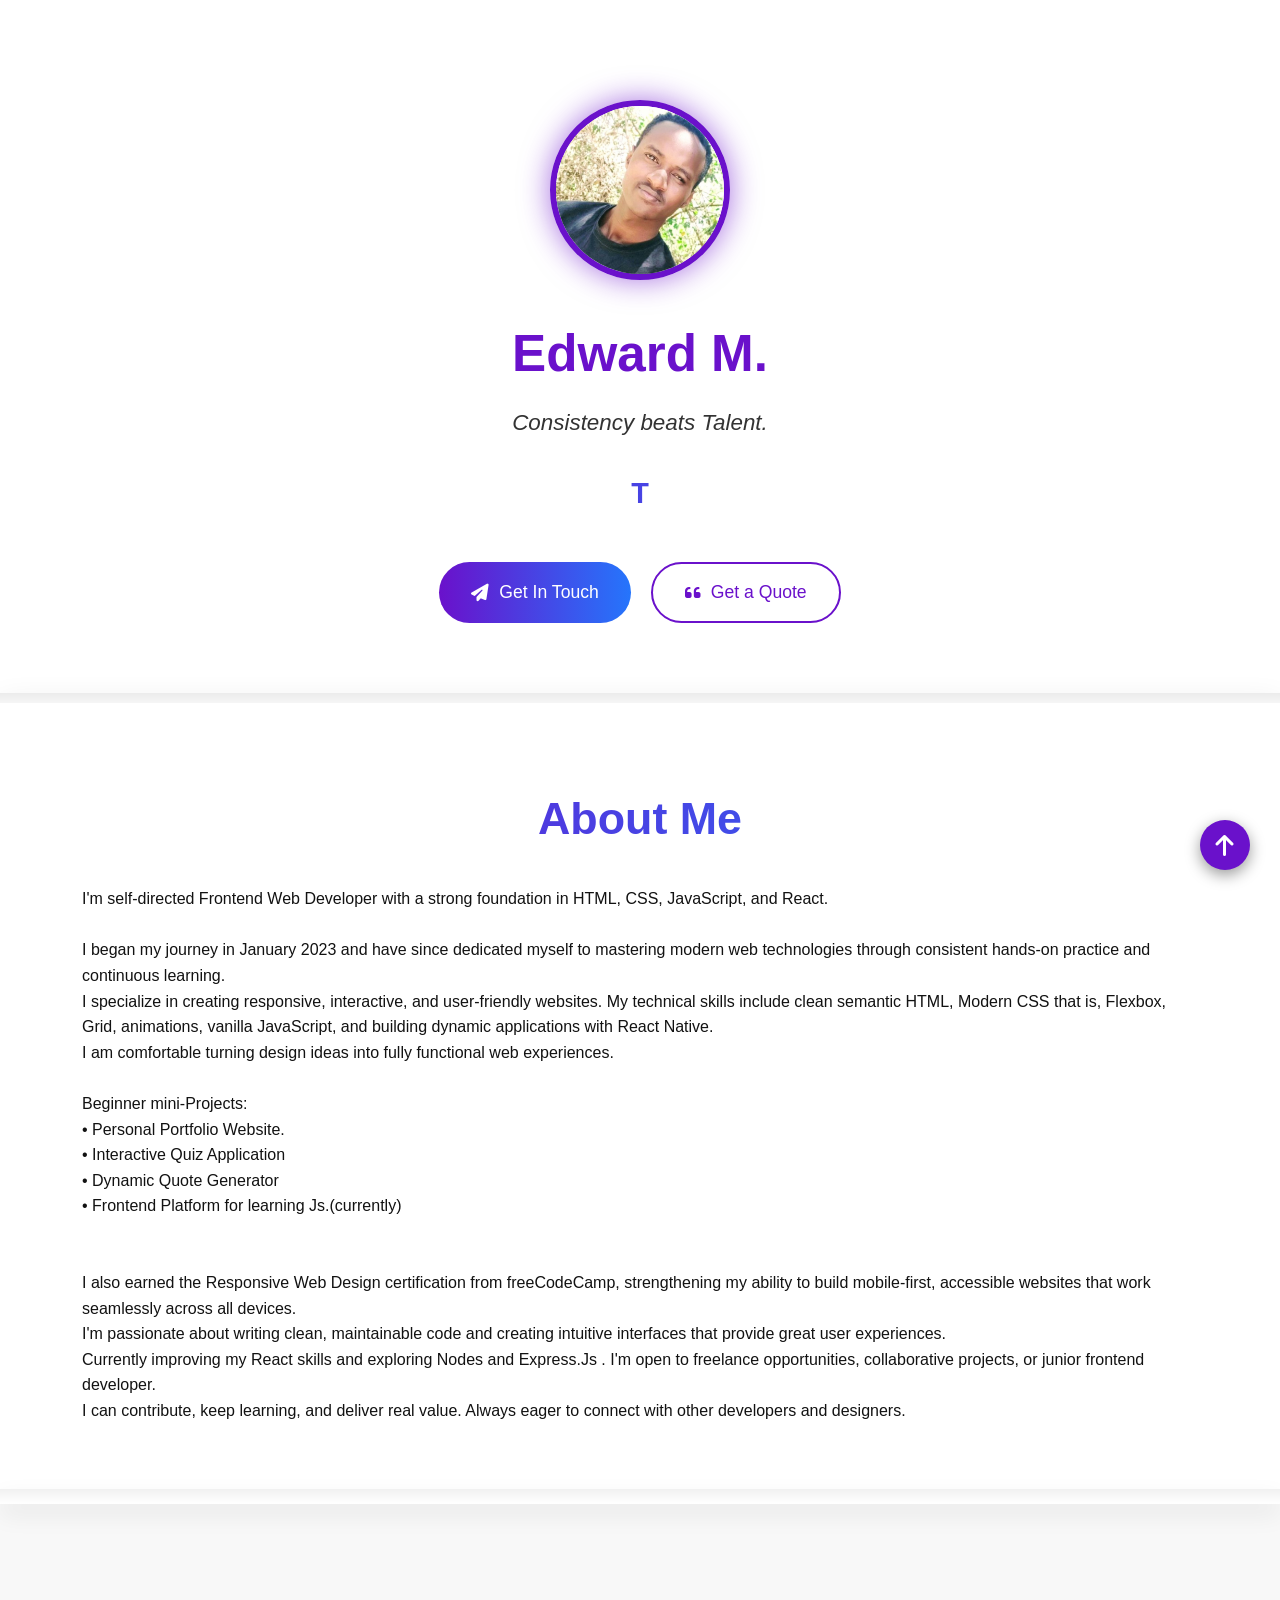
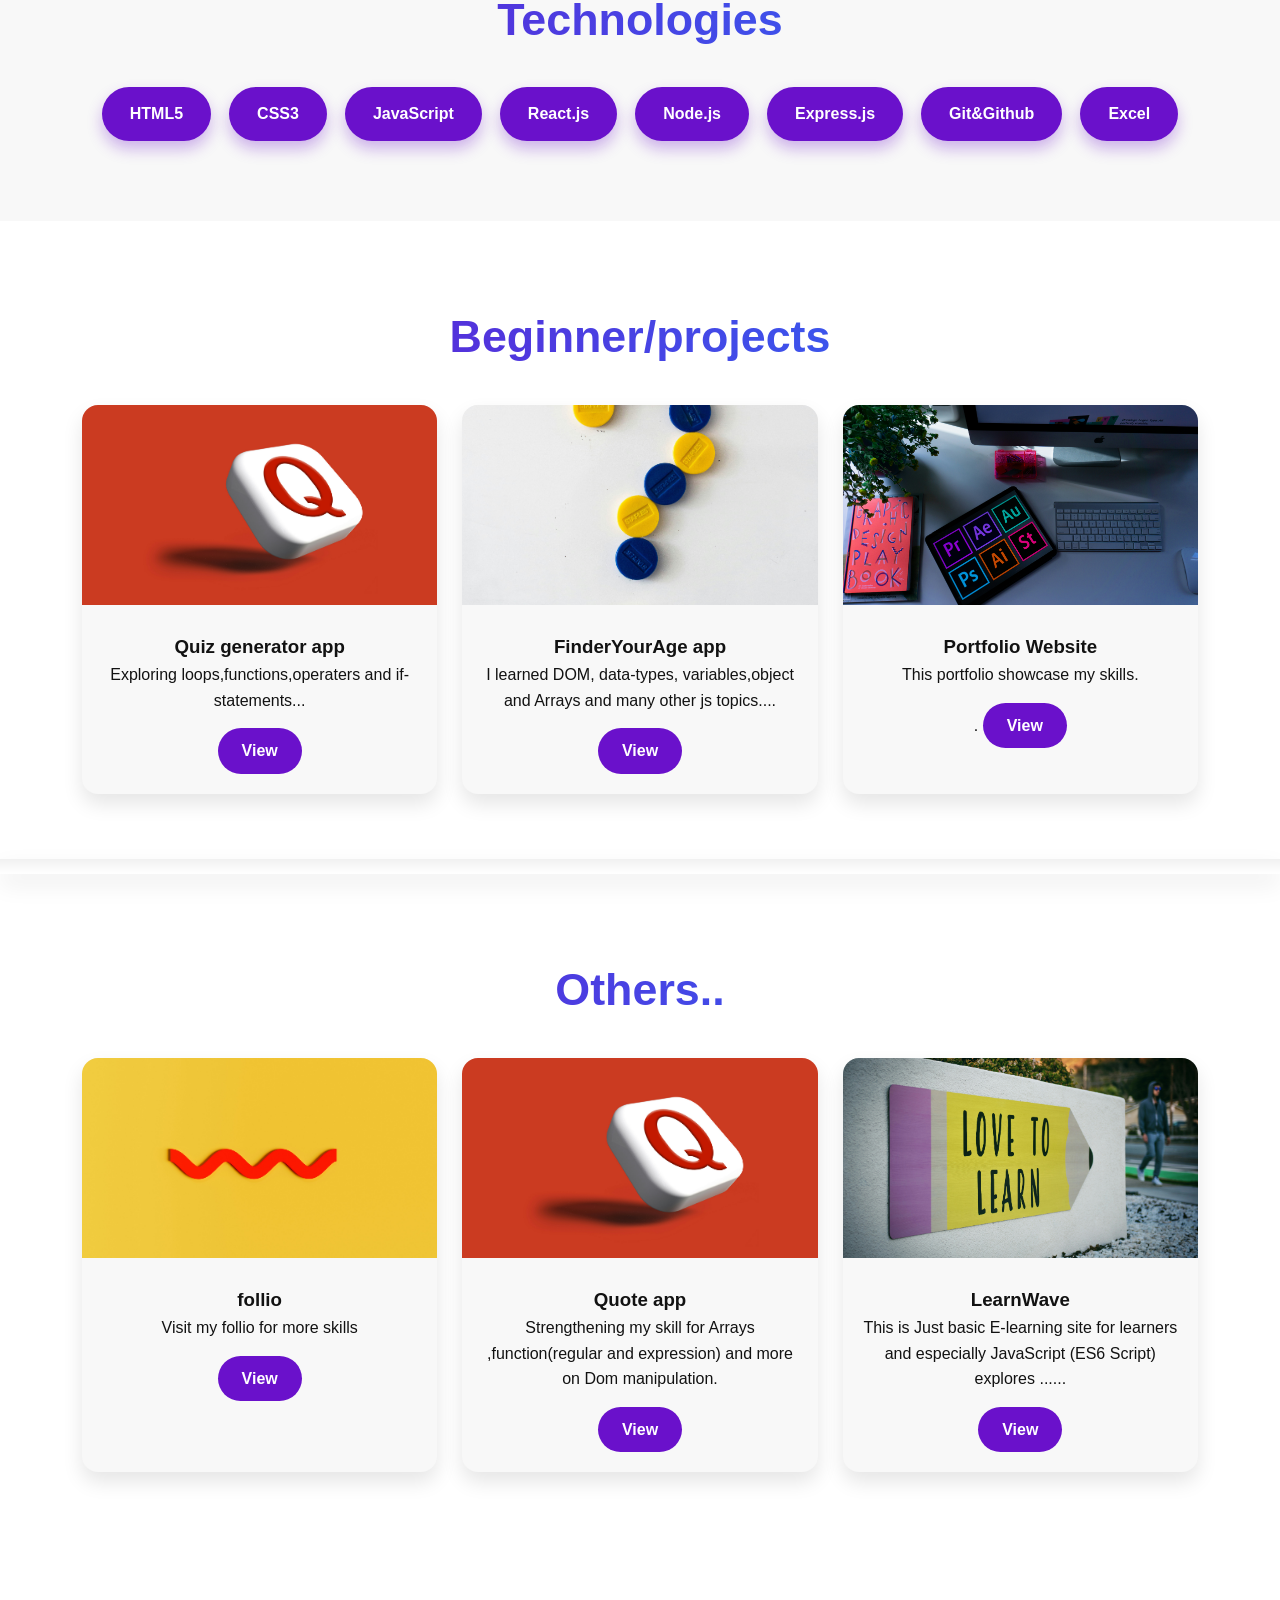
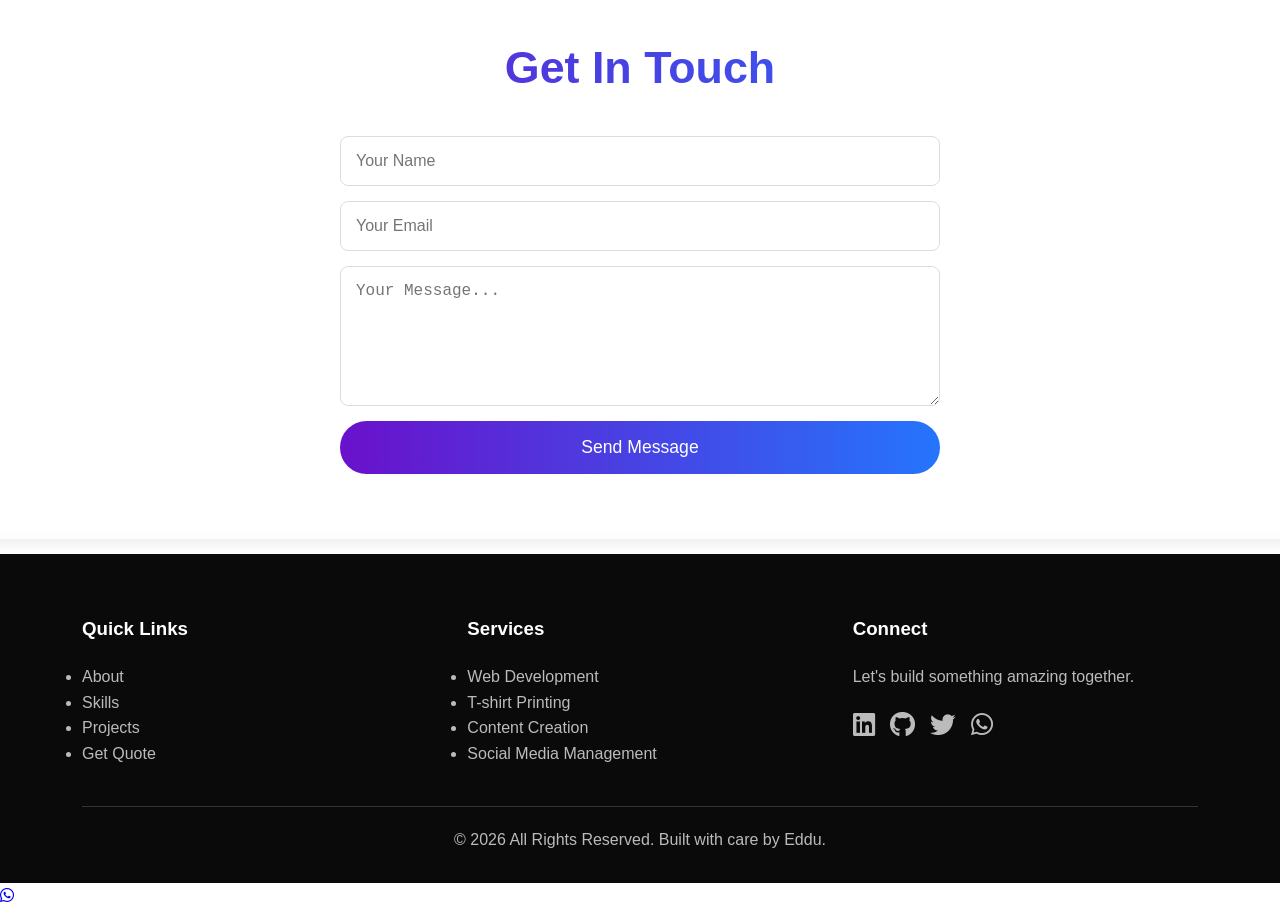
<file: Index.html>
<!DOCTYPE html>
<html lang="en">
    <head>
        <meta charset="UTF-8">
        <meta name="viewport" content="width=device-width, initial-scale=1.0">
        <title>myofficialpage</title>
        <link rel="stylesheet" href="https://cdnjs.cloudflare.com/ajax/libs/font-awesome/6.6.0/css/all.min.css">
        <link rel="stylesheet" href="style.css">
    </head>
    <body>

        <!-- HERO -->
        <header class="hero">
            <div class="container">
                <img src="profile pic.jpg" alt="Profile" class="profile-pic">
                <h1 class="name">Edward M.</h1>
                <p class="tagline">Consistency beats Talent.</p>
                <h2 class="typing"></h2>

                <div class="hero-buttons">
                    <a href="#contact" class="btn btn-primary">
                        <i class="fas fa-paper-plane"></i> Get In Touch
                    </a>
                    <a href="quote.html" class="btn btn-outline">
                        <i class="fas fa-quote-left"></i> Get a Quote
                    </a>
                </div>
            </div>
        </header>

        <!-- ABOUT -->
        <section class="about" id="about">
            <div class="container">
                <h2>About Me</h2>
                <p>
                    I'm self-directed Frontend Web Developer with a strong foundation in HTML, CSS, JavaScript, and React.<br><br>
                    I began my journey in January 2023 and have since dedicated myself to mastering modern web technologies through consistent hands-on practice and continuous learning.<br>
                    I specialize in creating responsive, interactive, and user-friendly websites. My technical skills include clean semantic HTML, Modern CSS that is, Flexbox, Grid, animations, vanilla JavaScript, and building dynamic applications with React Native.<br>
                    I am comfortable turning design ideas into fully functional web experiences.
                    <br>
                    <br>
                    Beginner mini-Projects:<br>
                    • Personal Portfolio Website.<br>
                    • Interactive Quiz Application<br> 
                    • Dynamic Quote Generator <br>
                    • Frontend Platform for learning Js.(currently)<br>
                    <br>
                    <br>
                    I also earned the Responsive Web Design certification from freeCodeCamp, strengthening my ability to build mobile-first, accessible websites that work seamlessly across all devices.<br>
                    I'm passionate about writing clean, maintainable code and creating intuitive interfaces that provide great user experiences. <br>
                    Currently improving my React skills and exploring Nodes and Express.Js  .
                    I'm open to freelance opportunities, collaborative projects, or junior frontend developer.<br>
                    I can contribute, keep learning, and deliver real value.
                    Always eager to connect with other developers and designers.
                </p>
                 


            </div>
        </section>

        <!-- SKILLS -->
        <section class="skills" id="skills">
            <div class="container">
                <h2>Technologies</h2>
                <div class="skills-list">
                    <div class="skill">HTML5</div>
                    <div class="skill">CSS3</div>
                    <div class="skill">JavaScript</div>
                    <div class="skill">React.js</div>
                    <div class="skill">Node.js</div>
                    <div class="skill">Express.js</div>
                    <div class="skill">Git&Github</div>
                    <div class="skill">Excel</div>
                </div>
            </div>
        </section>

        <!-- PROJECTS -->
        <section class="projects" id="projects">
            <div class="container">
                <h2>Beginner/projects</h2>
                <div class="project-list">
                    <div class="project">
                        <img src="images/quiz app.jpg" alt="E-commerce">
                        <div class="project-content">
                            <h3>Quiz generator app</h3>
                            <p>Exploring loops,functions,operaters and if-statements...</p>
                            <a href="#" class="view-btn">View</a>
                        </div>
                    </div>
                    <div class="project">
                        <img src="images/agefinder.jpg" alt="Dashboard">
                        <div class="project-content">
                            <h3>FinderYourAge app</h3>
                            <p>I learned DOM, data-types, variables,object and Arrays and many other js topics....</p>
                            <a href="#" class="view-btn">View</a>
                        </div>
                    </div>
                    <div class="project">
                        <img src="images/graphic design.jpg" alt="Portfolio">
                        <div class="project-content">
                            <h3>Portfolio Website</h3>
                            <p>This portfolio showcase my skills.</p>.
                            <a href="#" class="view-btn">View</a>
                        </div>
                    </div>
                </div>
            </div>
        </section>

        <!-- SERVICES -->
        <section class="services">
            <div class="container">
                <h2>Others..</h2>
                <div class="project-list">
                    <div class="project">
                        <img src="images/learnjs.jpg" alt="T-shirt">
                        <div class="project-content">
                            <h3>follio</h3>
                            <p>Visit my follio for more skills</p>
                            <a href="#" class="view-btn">View</a>
                        </div>
                    </div>
                    <div class="project">
                        <img src="images/quiz app.jpg" alt="Freelancing">
                        <div class="project-content">
                            <h3>Quote app</h3>
                            <p>Strengthening my skill for Arrays ,function(regular and expression) and more on Dom manipulation.</p>
                            <a href="#" class="view-btn">View</a>
                        </div>
                    </div>
                    <div class="project">
                        <img src="images/learnwave.jpg" alt="Web Dev">
                        <div class="project-content">
                            <h3>LearnWave</h3>
                            <p>This is Just basic E-learning site for learners and especially JavaScript (ES6 Script) explores ......</p>
                            <a href="#" class="view-btn">View</a>
                        </div>
                    </div>
                </div>
            </div>
        </section>

        <!-- CONTACT -->
        <section class="contact" id="contact">
            <div class="container">
                <h2>Get In Touch</h2>
                <form action="https://formspree.io/f/mkoezpaj" method="POST">
                    <input type="text" name="name" placeholder="Your Name" required>
                    <input type="email" name="email" placeholder="Your Email" required>
                    <textarea name="message" rows="6" placeholder="Your Message..." required></textarea>
                    <button type="submit">Send Message</button>
                </form>
            </div>
        </section>

        <!-- FOOTER -->
        <footer>
            <div class="container">
                <div class="footer-content">
                    <div class="footer-col">
                        <h3>Quick Links</h3>
                        <ul>
                            <li><a href="#about">About</a></li>
                            <li><a href="#skills">Skills</a></li>
                            <li><a href="#projects">Projects</a></li>
                            <li><a href="quote.html">Get Quote</a></li>
                        </ul>
                    </div>
                    <div class="footer-col">
                        <h3>Services</h3>
                        <ul>
                            <li><a href="#">Web Development</a></li>
                            <li><a href="#">T-shirt Printing</a></li>
                            <li><a href="#">Content Creation</a></li>
                            <li><a href="#">Social Media Management</a></li>
                        </ul>
                    </div>
                    <div class="footer-col">
                        <h3>Connect</h3>
                        <p>Let's build something amazing together.</p>
                        <div class="social-links">
                            <a href="#" target="_blank"><i class="fab fa-linkedin"></i></a>
                            <a href="#" target="_blank"><i class="fab fa-github"></i></a>
                            <a href="#" target="_blank"><i class="fab fa-twitter"></i></a>
                            <a href="https://wa.me/254720718752" target="_blank"><i class="fab fa-whatsapp"></i></a>
                        </div>
                    </div>
                </div>
                <p style="text-align:center; border-top: 1px solid #333; padding-top: 20px;">
                    &copy; 2026 All Rights Reserved. Built with care by Eddu.
                </p>
            </div>
        </footer>

        <!-- Back to Top -->
        <div class="back-to-top" onclick="window.scrollTo({top:0, behavior:'smooth'})">
            <i class="fas fa-arrow-up"></i>
        </div>

        <!-- WhatsApp -->
        <a href="https://wa.me/254720718752" class="whatsapp-float" target="_blank">
            <i class="fab fa-whatsapp"></i>
        </a>

        <script src="script.js"></script>
    </body>
</html>
</file>
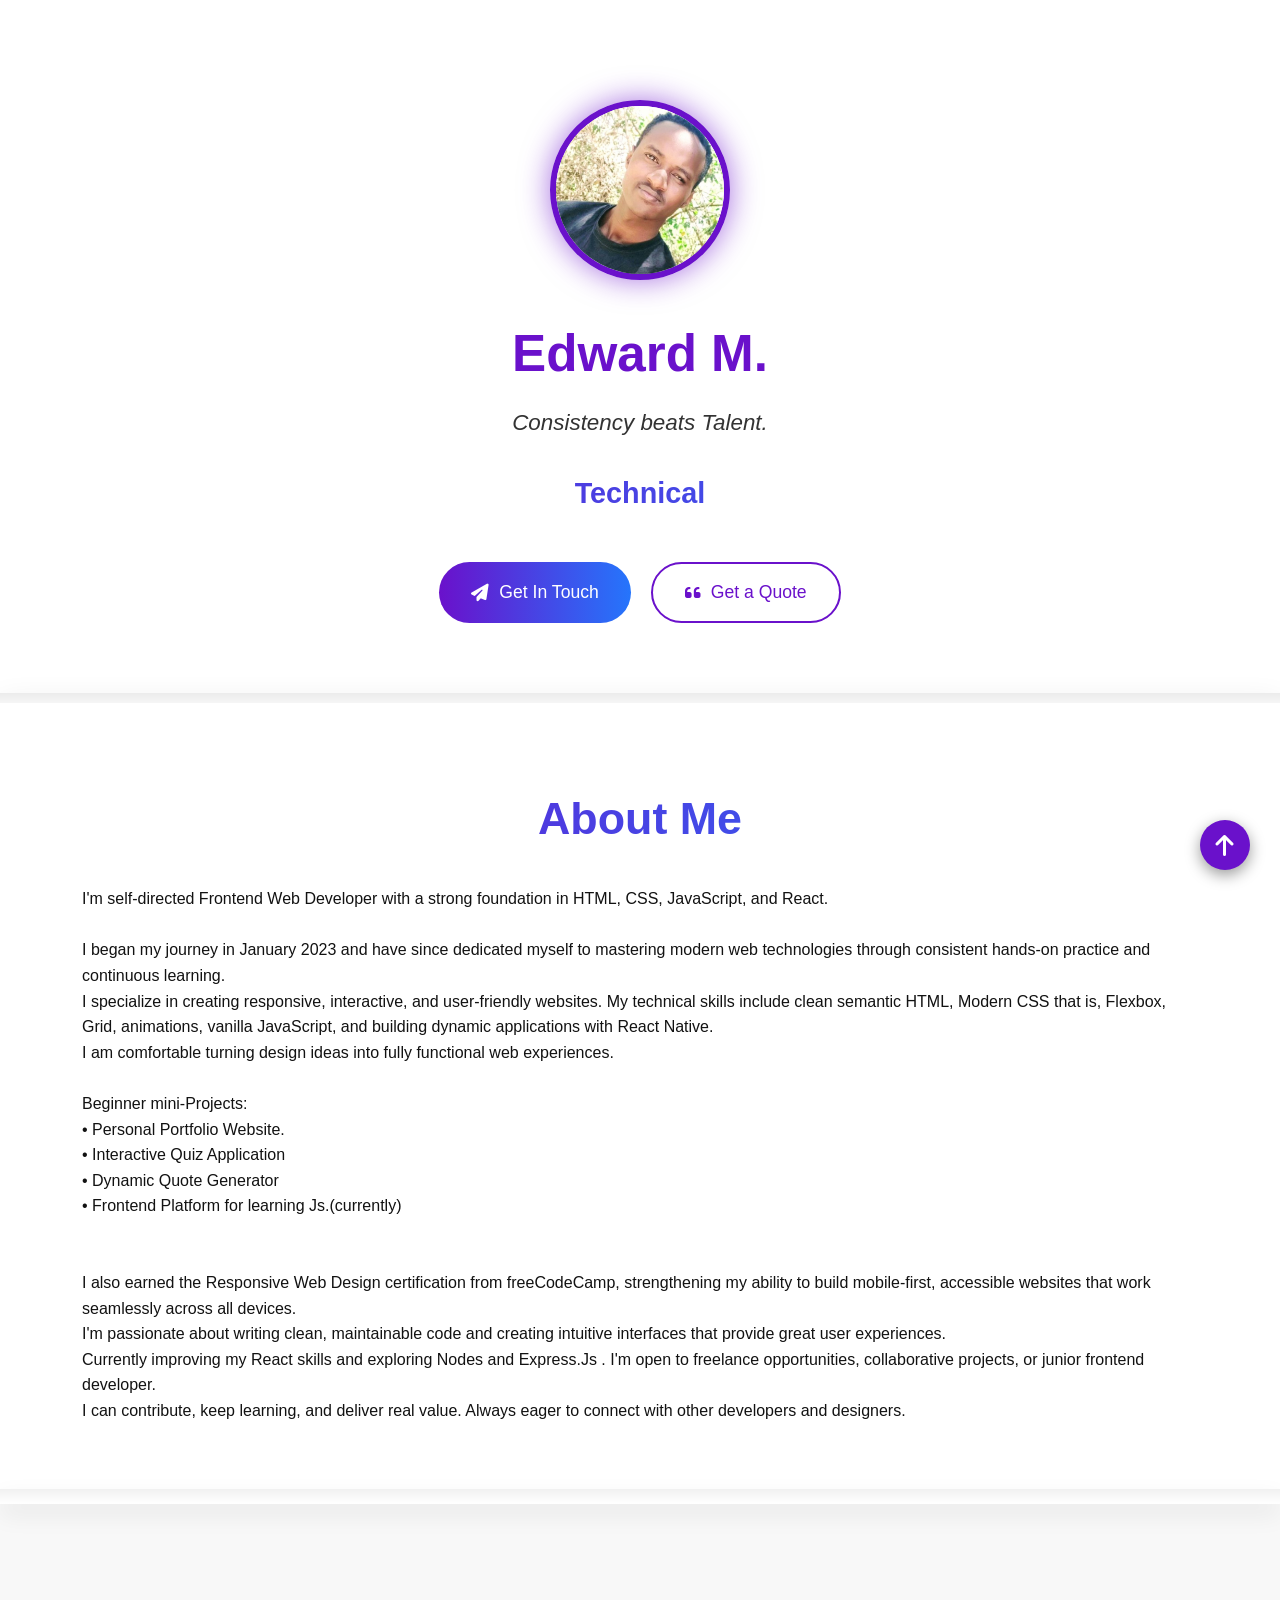
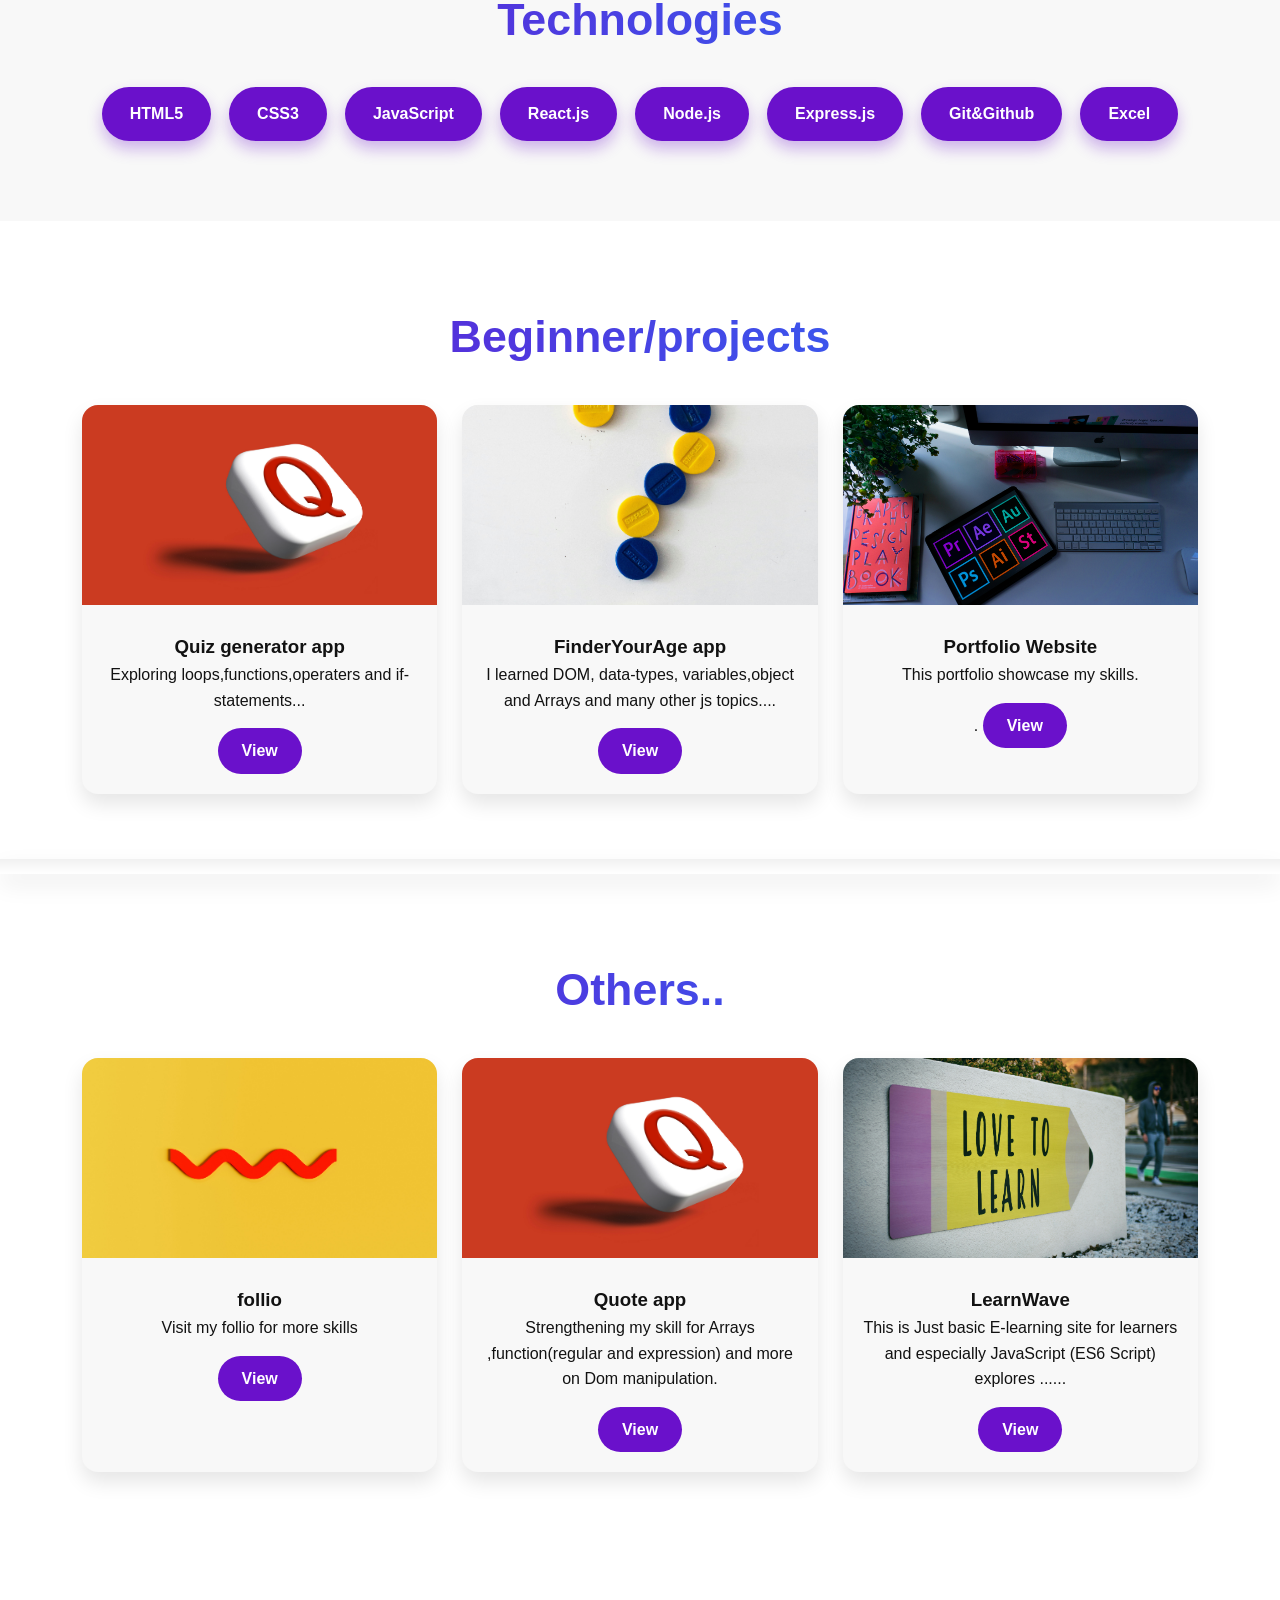
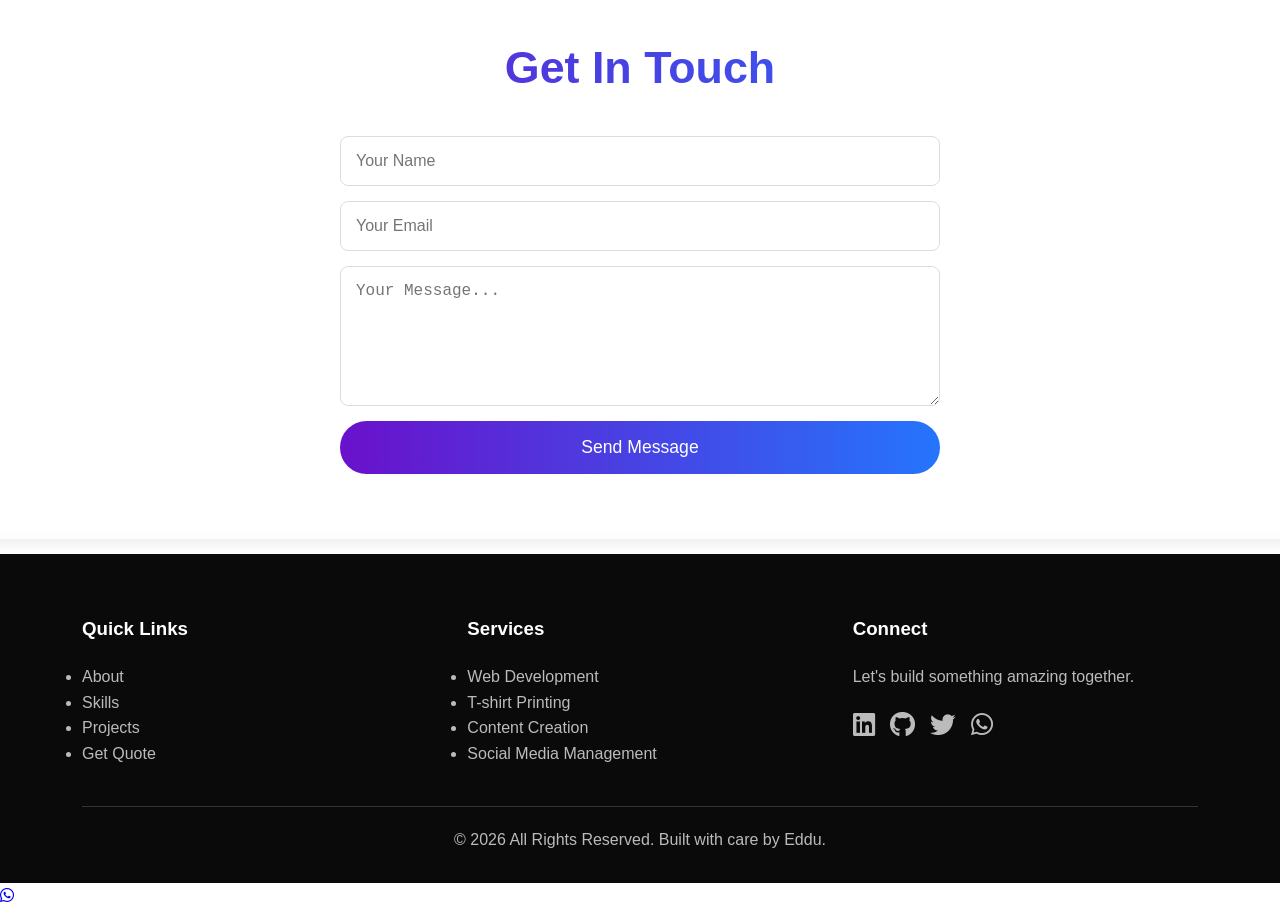
<file: index.html>
<!DOCTYPE html>
<html lang="en">
    <head>
        <meta charset="UTF-8">
        <meta name="viewport" content="width=device-width, initial-scale=1.0">
        <title>myofficialpage</title>
        <link rel="stylesheet" href="https://cdnjs.cloudflare.com/ajax/libs/font-awesome/6.6.0/css/all.min.css">
        <link rel="stylesheet" href="style.css">
    </head>
    <body>

        <!-- HERO -->
        <header class="hero">
            <div class="container">
                <img src="profile pic.jpg" alt="Profile" class="profile-pic">
                <h1 class="name">Edward M.</h1>
                <p class="tagline">Consistency beats Talent.</p>
                <h2 class="typing"></h2>

                <div class="hero-buttons">
                    <a href="#contact" class="btn btn-primary">
                        <i class="fas fa-paper-plane"></i> Get In Touch
                    </a>
                    <a href="quote.html" class="btn btn-outline">
                        <i class="fas fa-quote-left"></i> Get a Quote
                    </a>
                </div>
            </div>
        </header>

        <!-- ABOUT -->
        <section class="about" id="about">
            <div class="container">
                <h2>About Me</h2>
                <p>
                    I'm self-directed Frontend Web Developer with a strong foundation in HTML, CSS, JavaScript, and React.<br><br>
                    I began my journey in January 2023 and have since dedicated myself to mastering modern web technologies through consistent hands-on practice and continuous learning.<br>
                    I specialize in creating responsive, interactive, and user-friendly websites. My technical skills include clean semantic HTML, Modern CSS that is, Flexbox, Grid, animations, vanilla JavaScript, and building dynamic applications with React Native.<br>
                    I am comfortable turning design ideas into fully functional web experiences.
                    <br>
                    <br>
                    Beginner mini-Projects:<br>
                    • Personal Portfolio Website.<br>
                    • Interactive Quiz Application<br> 
                    • Dynamic Quote Generator <br>
                    • Frontend Platform for learning Js.(currently)<br>
                    <br>
                    <br>
                    I also earned the Responsive Web Design certification from freeCodeCamp, strengthening my ability to build mobile-first, accessible websites that work seamlessly across all devices.<br>
                    I'm passionate about writing clean, maintainable code and creating intuitive interfaces that provide great user experiences. <br>
                    Currently improving my React skills and exploring Nodes and Express.Js  .
                    I'm open to freelance opportunities, collaborative projects, or junior frontend developer.<br>
                    I can contribute, keep learning, and deliver real value.
                    Always eager to connect with other developers and designers.
                </p>
                 


            </div>
        </section>

        <!-- SKILLS -->
        <section class="skills" id="skills">
            <div class="container">
                <h2>Technologies</h2>
                <div class="skills-list">
                    <div class="skill">HTML5</div>
                    <div class="skill">CSS3</div>
                    <div class="skill">JavaScript</div>
                    <div class="skill">React.js</div>
                    <div class="skill">Node.js</div>
                    <div class="skill">Express.js</div>
                    <div class="skill">Git&Github</div>
                    <div class="skill">Excel</div>
                </div>
            </div>
        </section>

        <!-- PROJECTS -->
        <section class="projects" id="projects">
            <div class="container">
                <h2>Beginner/projects</h2>
                <div class="project-list">
                    <div class="project">
                        <img src="images/quiz app.jpg" alt="E-commerce">
                        <div class="project-content">
                            <h3>Quiz generator app</h3>
                            <p>Exploring loops,functions,operaters and if-statements...</p>
                            <a href="#" class="view-btn">View</a>
                        </div>
                    </div>
                    <div class="project">
                        <img src="images/agefinder.jpg" alt="Dashboard">
                        <div class="project-content">
                            <h3>FinderYourAge app</h3>
                            <p>I learned DOM, data-types, variables,object and Arrays and many other js topics....</p>
                            <a href="#" class="view-btn">View</a>
                        </div>
                    </div>
                    <div class="project">
                        <img src="images/graphic design.jpg" alt="Portfolio">
                        <div class="project-content">
                            <h3>Portfolio Website</h3>
                            <p>This portfolio showcase my skills.</p>.
                            <a href="#" class="view-btn">View</a>
                        </div>
                    </div>
                </div>
            </div>
        </section>

        <!-- SERVICES -->
        <section class="services">
            <div class="container">
                <h2>Others..</h2>
                <div class="project-list">
                    <div class="project">
                        <img src="images/learnjs.jpg" alt="T-shirt">
                        <div class="project-content">
                            <h3>follio</h3>
                            <p>Visit my follio for more skills</p>
                            <a href="#" class="view-btn">View</a>
                        </div>
                    </div>
                    <div class="project">
                        <img src="images/quiz app.jpg" alt="Freelancing">
                        <div class="project-content">
                            <h3>Quote app</h3>
                            <p>Strengthening my skill for Arrays ,function(regular and expression) and more on Dom manipulation.</p>
                            <a href="#" class="view-btn">View</a>
                        </div>
                    </div>
                    <div class="project">
                        <img src="images/learnwave.jpg" alt="Web Dev">
                        <div class="project-content">
                            <h3>LearnWave</h3>
                            <p>This is Just basic E-learning site for learners and especially JavaScript (ES6 Script) explores ......</p>
                            <a href="#" class="view-btn">View</a>
                        </div>
                    </div>
                </div>
            </div>
        </section>

        <!-- CONTACT -->
        <section class="contact" id="contact">
            <div class="container">
                <h2>Get In Touch</h2>
                <form action="https://formspree.io/f/mkoezpaj" method="POST">
                    <input type="text" name="name" placeholder="Your Name" required>
                    <input type="email" name="email" placeholder="Your Email" required>
                    <textarea name="message" rows="6" placeholder="Your Message..." required></textarea>
                    <button type="submit">Send Message</button>
                </form>
            </div>
        </section>

        <!-- FOOTER -->
        <footer>
            <div class="container">
                <div class="footer-content">
                    <div class="footer-col">
                        <h3>Quick Links</h3>
                        <ul>
                            <li><a href="#about">About</a></li>
                            <li><a href="#skills">Skills</a></li>
                            <li><a href="#projects">Projects</a></li>
                            <li><a href="quote.html">Get Quote</a></li>
                        </ul>
                    </div>
                    <div class="footer-col">
                        <h3>Services</h3>
                        <ul>
                            <li><a href="#">Web Development</a></li>
                            <li><a href="#">T-shirt Printing</a></li>
                            <li><a href="#">Content Creation</a></li>
                            <li><a href="#">Social Media Management</a></li>
                        </ul>
                    </div>
                    <div class="footer-col">
                        <h3>Connect</h3>
                        <p>Let's build something amazing together.</p>
                        <div class="social-links">
                            <a href="#" target="_blank"><i class="fab fa-linkedin"></i></a>
                            <a href="#" target="_blank"><i class="fab fa-github"></i></a>
                            <a href="#" target="_blank"><i class="fab fa-twitter"></i></a>
                            <a href="https://wa.me/254720718752" target="_blank"><i class="fab fa-whatsapp"></i></a>
                        </div>
                    </div>
                </div>
                <p style="text-align:center; border-top: 1px solid #333; padding-top: 20px;">
                    &copy; 2026 All Rights Reserved. Built with care by Eddu.
                </p>
            </div>
        </footer>

        <!-- Back to Top -->
        <div class="back-to-top" onclick="window.scrollTo({top:0, behavior:'smooth'})">
            <i class="fas fa-arrow-up"></i>
        </div>

        <!-- WhatsApp -->
        <a href="https://wa.me/254720718752" class="whatsapp-float" target="_blank">
            <i class="fab fa-whatsapp"></i>
        </a>

        <script src="script.js"></script>
    </body>
</html>
</file>
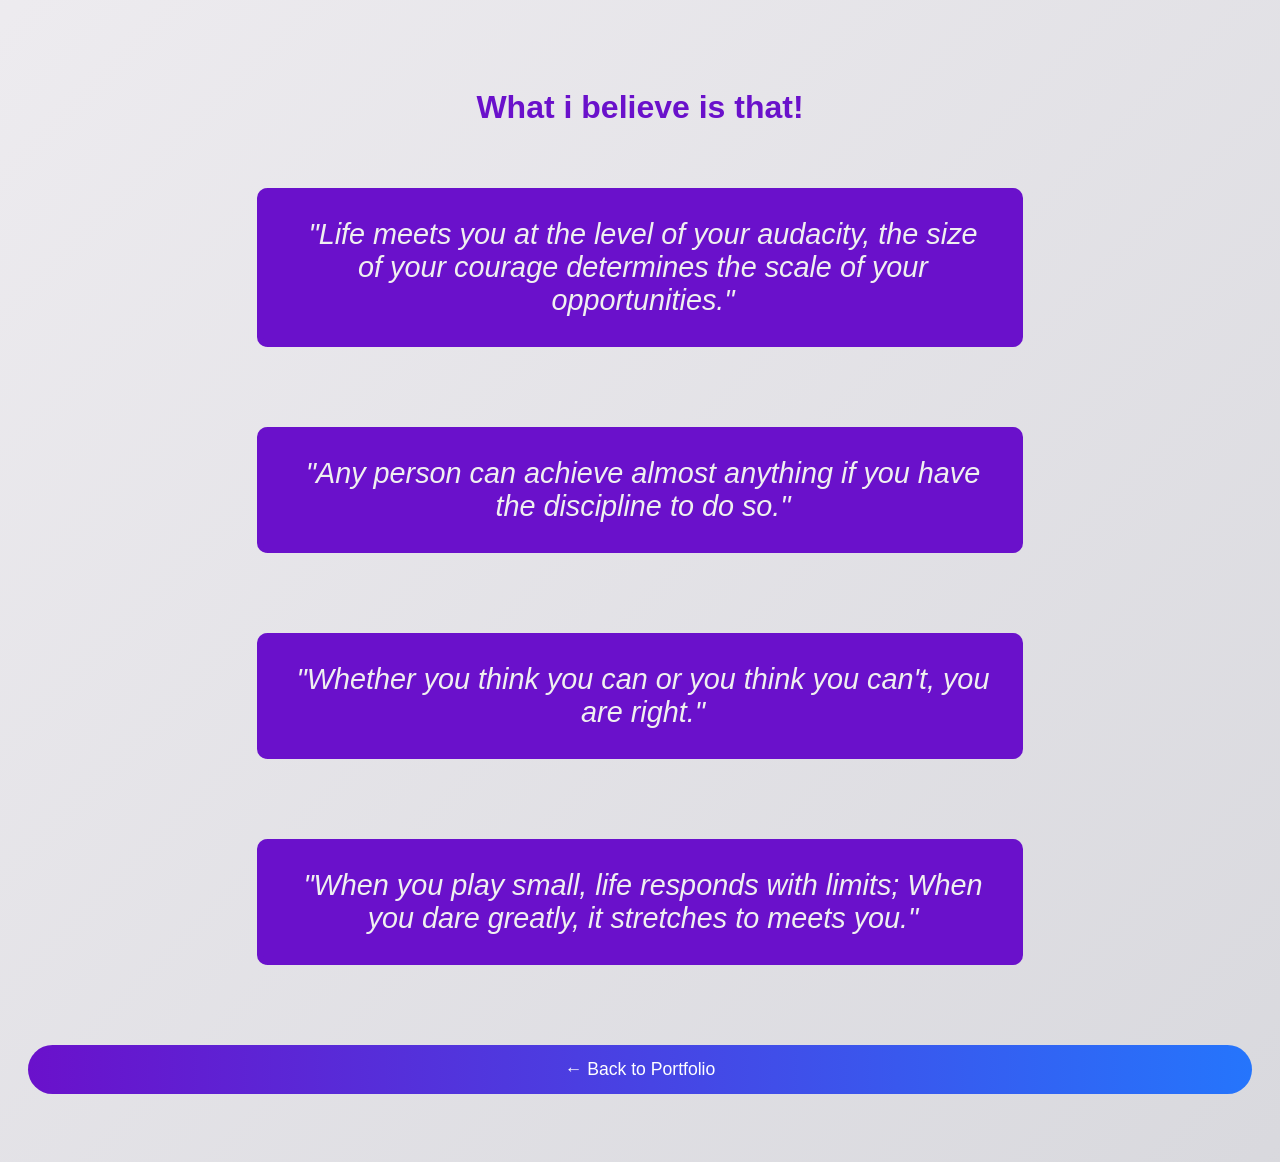
<file: quote.html>
<!DOCTYPE html>
<html lang="en">
    <head>
        <meta charset="UTF-8">
        <meta name="viewport" content="width=device-width, initial-scale=1.0">
        <title>keep going.</title>
        <link rel="stylesheet" href="quote.css">
    </head>
    <body>
        <h1>What i believe is that!</h1>

        <div class="quote">
            "Life meets you at the level of your audacity, the size of your courage determines the scale of your opportunities."
    
        </div>

        <div class="quote">
            "Any person can achieve almost anything if you have the discipline to do so."

        </div>

        <div class="quote">
            "Whether you think you can or you think you can't, you are right."
    
        </div>

        <div class="quote">
            "When you play small, life responds with limits; When you dare greatly, it stretches to meets you."
        
        </div>

        <button class="back-btn" onclick="window.location.href='index.html'">← Back to Portfolio</button>
    </body>
</html>
</file>
<file: style.css>
:root {
    --primary: #6a11cb;
    --secondary: #2575fc;
}

* {
    margin: 0;
    padding: 0;
    box-sizing: border-box;
}

body {
    font-family: 'Arial', sans-serif;
    line-height: 1.6;
    overflow-x: hidden;
}

.container {
    width: 90%;
    max-width: 1200px;
    margin: 0 auto;
}

h2 {
    font-size: 2.8rem;
    margin-bottom: 2rem;
    text-align: center;
    background: linear-gradient(to right, var(--primary), var(--secondary));
    -webkit-background-clip: text;
    -webkit-text-fill-color: transparent;
}

/* ============== HERO ============== */
.hero {
    text-align: center;
    padding: 100px 20px 80px;
    background: white;
    color: #121212;
    position: relative;
    overflow: hidden;
}

.hero::after {
    content: '';
    position: absolute;
    bottom: -10px;
    left: 0;
    width: 100%;
    height: 20px;
    background: linear-gradient(to bottom, rgba(0,0,0,0.08), transparent);
    box-shadow: 0 10px 30px rgba(0,0,0,0.1);
}

.profile-pic {
    width: 180px;
    height: 180px;
    border-radius: 50%;
    border: 6px solid var(--primary);
    box-shadow: 0 0 30px rgba(106, 17, 203, 0.6);
    animation: rotate 20s infinite linear, float 3s infinite ease-in-out;
}

@keyframes rotate {
    from { transform: rotate(0deg); }
    to { transform: rotate(360deg); }
}

@keyframes float {
    0%, 100% { transform: translateY(0); }
    50% { transform: translateY(-20px); }
}

.name {
    font-size: 3.2rem;
    margin: 25px 0 10px;
    color: var(--primary);
    animation: fadeInDown 1s ease;
}

.tagline {
    font-style: italic;
    font-size: 1.4rem;
    margin-bottom: 30px;
    color: #333;
}

.typing {
    color: var(--secondary);
    font-size: 1.8rem;
    font-weight: bold;
    min-height: 60px;
}

.hero-buttons {
    margin-top: 30px;
    display: flex;
    gap: 20px;
    justify-content: center;
    flex-wrap: wrap;
}

.btn {
    padding: 14px 32px;
    font-size: 1.1rem;
    border: none;
    border-radius: 50px;
    cursor: pointer;
    transition: all 0.4s ease;
    text-decoration: none;
    display: inline-flex;
    align-items: center;
    gap: 10px;
}

.btn-primary {
    background: linear-gradient(to right, var(--primary), var(--secondary));
    color: white;
}

.btn-primary:hover {
    transform: translateY(-5px) scale(1.05);
    box-shadow: 0 15px 25px rgba(106, 17, 203, 0.4);
}

.btn-outline {
    background: transparent;
    color: var(--primary);
    border: 2px solid var(--primary);
}

.btn-outline:hover {
    background: var(--primary);
    color: white;
}

/* ============== SECTIONS ============== */
.about, .skills, .projects, .services, .contact {
    padding: 80px 20px;
    background: white;
    color: #121212;
}

.skills {
    background: #f8f8f8;
}

/* Section Separators */
.about, .projects, .contact {
    position: relative;
}

.about::after,
.projects::after,
.contact::after {
    content: '';
    position: absolute;
    bottom: 0;
    left: 0;
    width: 100%;
    height: 15px;
    background: linear-gradient(to bottom, rgba(0,0,0,0.06), transparent);
    box-shadow: 0 10px 25px rgba(0,0,0,0.08);
}

/* Skills */
.skills-list {
    display: flex;
    justify-content: center;
    flex-wrap: wrap;
    gap: 18px;
}

.skill {
    background: var(--primary);
    color: white;
    padding: 14px 28px;
    border-radius: 50px;
    box-shadow: 0 8px 15px rgba(106, 17, 203, 0.3);
    font-weight: bold;
    transition: all 0.3s ease;
    animation: pop 1.2s ease-in-out infinite alternate;
}

@keyframes pop {
    from { transform: scale(1); }
    to { transform: scale(1.08); }
}

.skill:hover {
    transform: scale(1.15) translateY(-5px);
}

/* Projects & Services */
.project-list {
    display: grid;
    grid-template-columns: repeat(auto-fit, minmax(320px, 1fr));
    gap: 25px;
}

.project {
    background: #f8f8f8;
    border-radius: 16px;
    overflow: hidden;
    box-shadow: 0 10px 20px rgba(0, 0, 0, 0.1);
    transition: all 0.4s cubic-bezier(0.4, 0, 0.2, 1);
}

.project:hover {
    transform: translateY(-15px) scale(1.03);
    box-shadow: 0 20px 35px rgba(106, 17, 203, 0.2);
}

.project img {
    width: 100%;
    height: 200px;
    object-fit: cover;
    transition: transform 0.6s ease;
}

.project:hover img {
    transform: scale(1.1);
}

.project-content {
    padding: 20px;
    text-align: center;
}

.view-btn {
    display: inline-block;
    margin-top: 15px;
    padding: 10px 24px;
    background: var(--primary);
    color: white;
    text-decoration: none;
    border-radius: 50px;
    font-weight: bold;
    transition: all 0.4s ease;
}

.view-btn:hover {
    background: var(--secondary);
    transform: translateY(-3px);
}

/* Contact */
.contact {
    animation: fadeInUp 1s ease forwards;
}

@keyframes fadeInUp {
    from {
        opacity: 0;
        transform: translateY(50px);
    }
    to {
        opacity: 1;
        transform: translateY(0);
    }
}

.contact form {
    max-width: 600px;
    margin: 0 auto;
    display: grid;
    gap: 15px;
}

.contact input, .contact textarea {
    padding: 15px;
    border: 1px solid #ddd;
    border-radius: 8px;
    background: white;
    color: #121212;
    font-size: 1rem;
    transition: all 0.3s ease;
}

.contact input:focus, .contact textarea:focus {
    border-color: var(--primary);
    box-shadow: 0 0 0 3px rgba(106, 17, 203, 0.15);
    outline: none;
}

.contact button {
    padding: 16px;
    background: linear-gradient(to right, var(--primary), var(--secondary));
    color: white;
    font-size: 1.1rem;
    border: none;
    border-radius: 50px;
    cursor: pointer;
    transition: all 0.4s ease;
}

.contact button:hover {
    transform: translateY(-5px) scale(1.03);
    box-shadow: 0 15px 25px rgba(106, 17, 203, 0.4);
}

/* ============== FOOTER ============== */
footer {
    background: #0a0a0a;
    padding: 60px 20px 30px;
    color: #bbb;
    position: relative;
}

.footer-content {
    display: grid;
    grid-template-columns: repeat(auto-fit, minmax(220px, 1fr));
    gap: 40px;
    margin-bottom: 40px;
}

.footer-col h3 {
    color: white;
    margin-bottom: 20px;
}

.footer-col a {
    color: #bbb;
    text-decoration: none;
    transition: color 0.3s;
}

.footer-col a:hover {
    color: var(--secondary);
}

.social-links {
    display: flex;
    gap: 15px;
    margin-top: 15px;
}

.social-links a {
    font-size: 1.6rem;
    transition: transform 0.3s;
}

.social-links a:hover {
    transform: translateY(-5px);
}

.back-to-top {
    position: fixed;
    bottom: 30px;
    right: 30px;
    background: var(--primary);
    color: white;
    width: 50px;
    height: 50px;
    border-radius: 50%;
    display: flex;
    align-items: center;
    justify-content: center;
    font-size: 1.5rem;
    box-shadow: 0 5px 15px rgba(0,0,0,0.4);
    cursor: pointer;
    z-index: 100;
    transition: all 0.3s;
}

.back-to-top:hover {
    transform: scale(1.1);
}


/* General Animation */
@keyframes fadeInDown {
    from { opacity: 0; transform: translateY(-50px); }
    to { opacity: 1; transform: translateY(0); }
}

/* Mobile Responsiveness */
@media (max-width: 768px) {
    .hero { padding: 80px 15px 60px; }
    .name { font-size: 2.4rem; }
    .typing { font-size: 1.4rem; }
    .hero-buttons { flex-direction: column; align-items: center; }
    .project-list { grid-template-columns: 1fr; }
}
</file>
<file: quote.css>
body {
    font-family: Arial, sans-serif;
    background: linear-gradient(135deg, hsl(270, 11%, 93%), hsl(240, 7%, 86%));
    color: #f0f0f0;
    text-align: center;
    padding: 60px 20px;
    min-height: 100vh;
    display: flex;
    flex-direction: column;
    justify-content: center;

}
h1 {
    color: #6a11cb;
}
.quote {
    font-size: 1.8rem;
    font-style: italic;
    max-width: 700px;
    margin: 40px auto;
    padding: 30px;
    border-left: 6px solid #6a11cb;
    background: #6a11cb;
    border-radius: 10px;
}
.back-btn {
    margin-top: 40px;
    padding: 14px 40px;
    background: linear-gradient(to right, #6a11cb, #2575fc);
    color: white;
    border: none;
    border-radius: 50px;
    font-size: 1.1rem;
    cursor: pointer;
}
</file>
